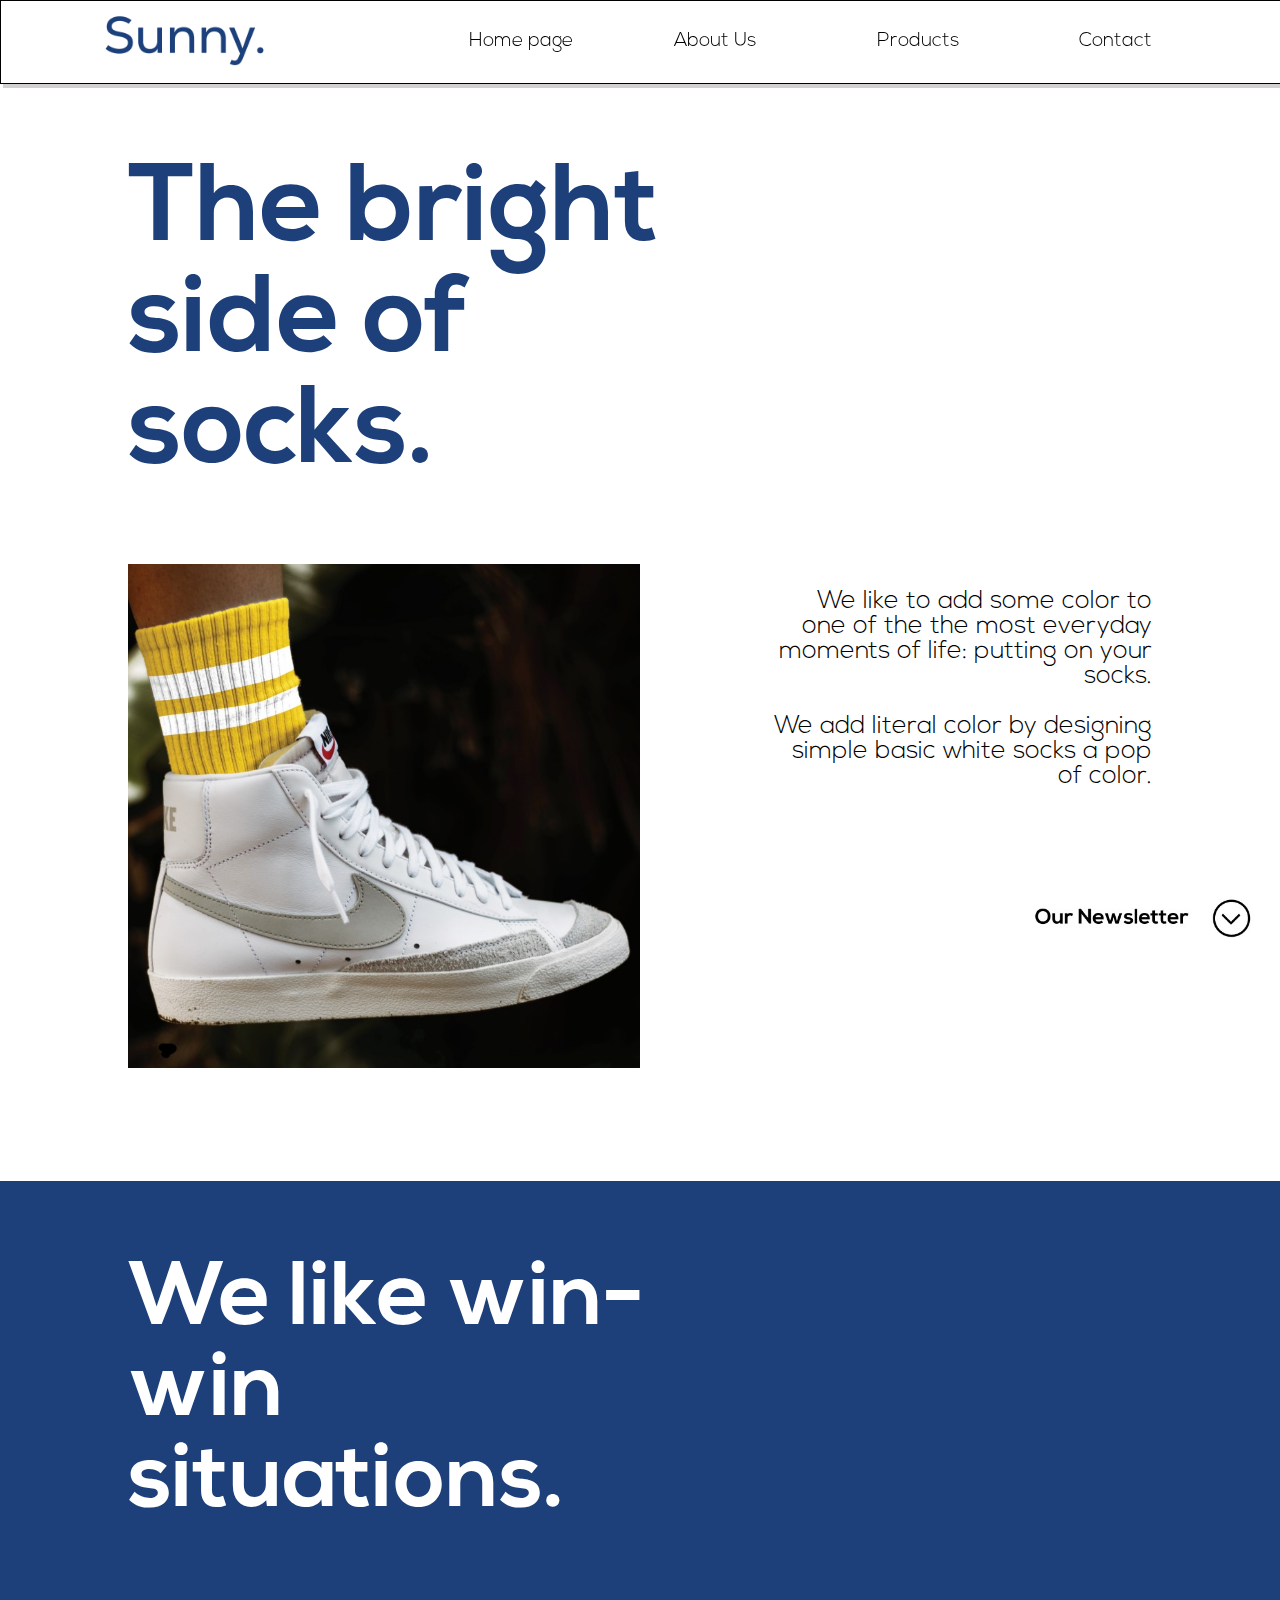
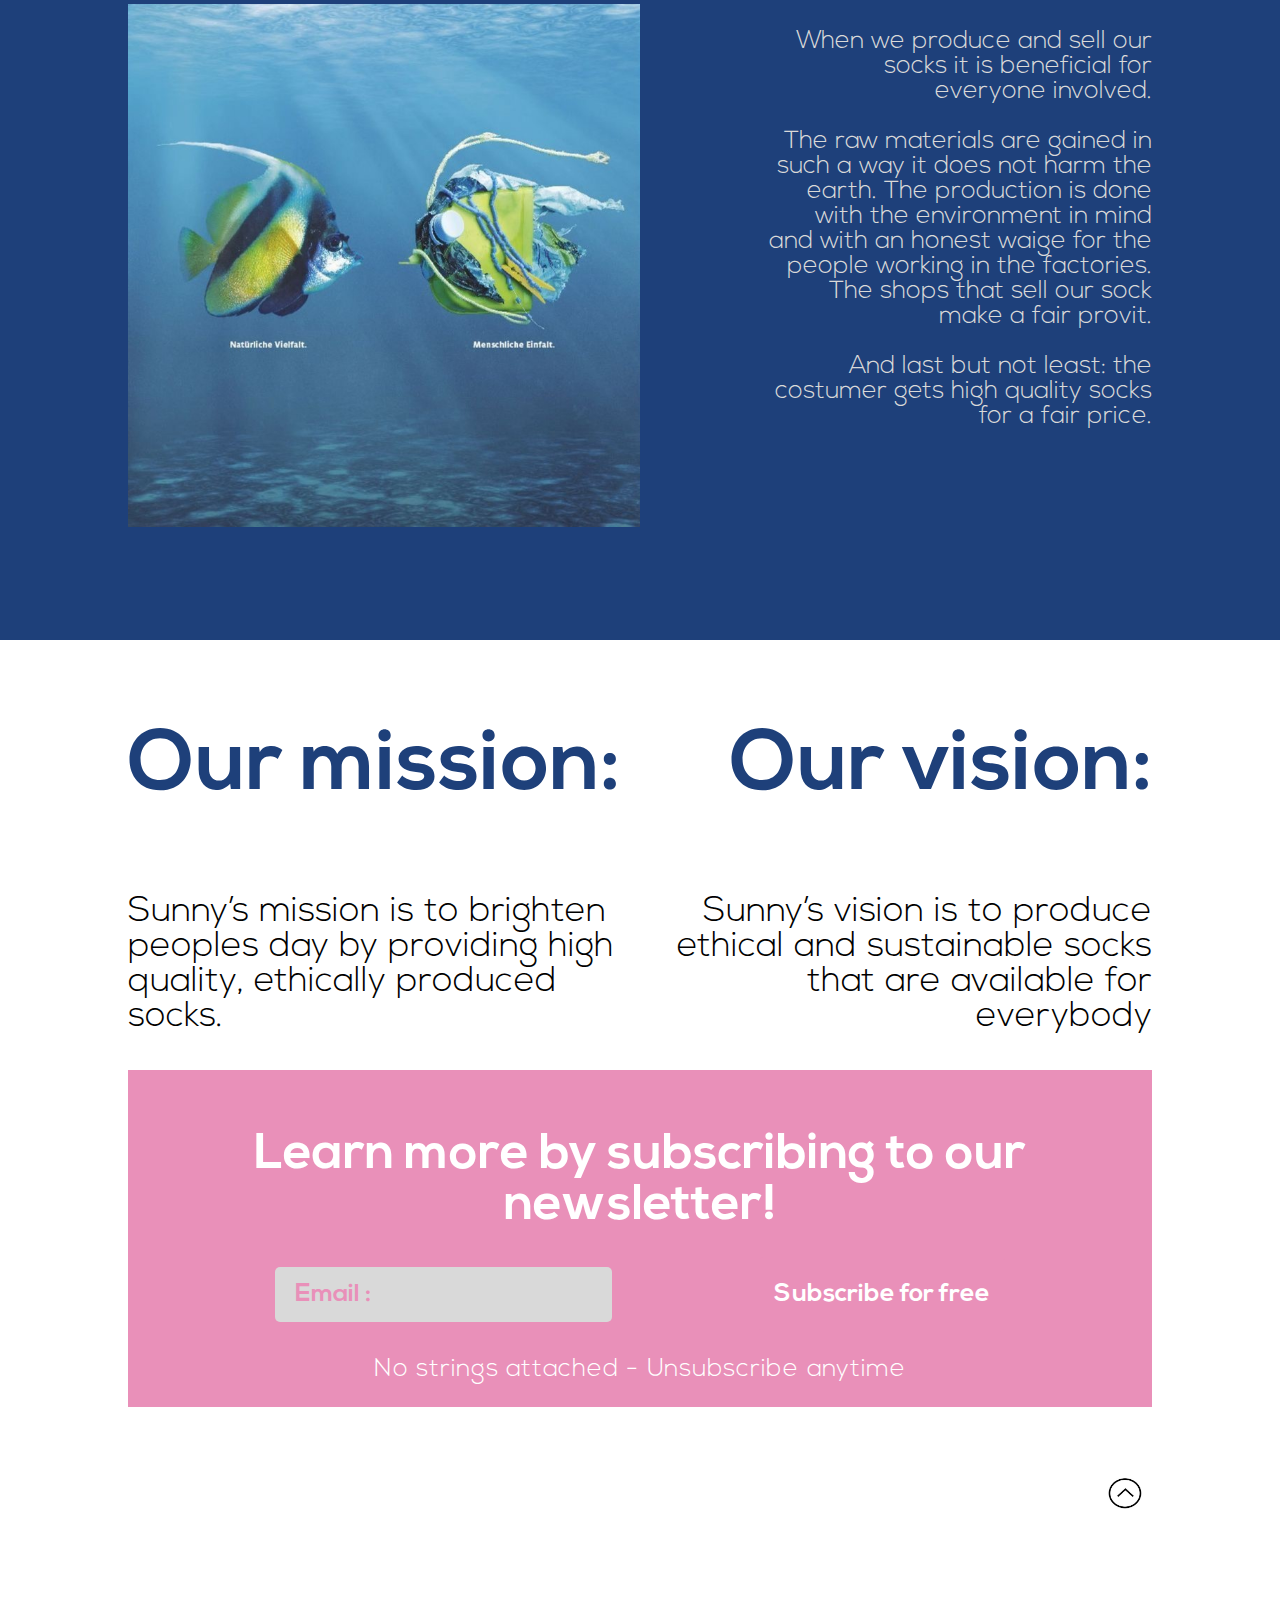
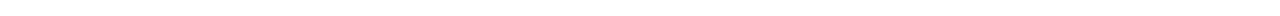
<file: index.html>
<!DOCTYPE html>
<html>
  <head>
    <meta charset="UTF8" />
    <title>Sunny Socks | Main Page</title>
    <link rel="stylesheet" href="css/index.css" />
  </head>

  <body>
    <header>
      <div class="container">
        <div class="grid">
          <img id="logo" src="img/sunny_logos_blue.png" alt="logo" />
          <a href="index.html" class="toplink1">Home page</a>
          <a href="#blueframe" class="toplink2">About Us</a>
          <a href="products1.php" class="toplink3">Products</a>
          <a href="contact.php" class="toplink4">Contact</a>

          <button class="mobilebutton"><div class="circle"></div></button>
        </div>
      </div>
    </header>

    <div id="container">
      <div id="dropdown" class="mobilemeniu">
        <ul class="links">
          <li><a id="up" href="index.html">> Home page</a></li>
          <li><a href="products1.php">> Products</a></li>
          <li><a id="down" href="contact.php">> Contact</a></li>
        </ul>
      </div>

      <h1 id="h1">The bright side of socks.</h1>

      <div class="sockandp">
        <div class="flex-item-left">
          <img src="img/img1.jpg" alt="image of a sock" />
        </div>
        <div class="flex-item-right">
          <p>
            We like to add some color to one of the the most everyday moments of
            life: putting on your socks. <br />
            <br />

            We add literal color by designing simple basic white socks a pop of
            color.
          </p>

          <div>
            <a id="scrolldown" href="#buttons">
              <img src="img/OurNewsletter.jpg" alt="Scroll down Button" />
            </a>
          </div>
        </div>
      </div>

      <div id="blueframe">
        <h2>
          We like win-win <br />
          situations.
        </h2>

        <div class="fishandp">
          <div class="flex-item-left2">
            <img src="img/img2.jpg" alt="image of a fish" />
          </div>
          <div class="flex-item-right2">
            <p>
              When we produce and sell our socks it is beneficial for everyone
              involved. <br />
              <br />

              The raw materials are gained in such a way it does not harm the
              earth. The production is done with the environment in mind and
              with an honest waige for the people working in the factories.
              <br />
              The shops that sell our sock make a fair provit. <br />
              <br />

              And last but not least: the costumer gets high quality socks for a
              fair price.
            </p>
          </div>
        </div>
      </div>

      <div class="mission">
        <h3>Our mission:</h3>

        <p>
          Sunny’s mission is to brighten peoples day by providing high quality,
          ethically produced socks.
        </p>
      </div>

      <div class="vision">
        <h3>Our vision:</h3>

        <p>
          Sunny’s vision is to produce ethical and sustainable socks that are
          available for everybody
        </p>
      </div>

   
    <div class="pinkbox">
		 <form action="functions/phpmailer/send.php" method="post">
        <h4>Learn more by subscribing to our newsletter!</h4>
        <ul id="buttons">
		  <li id="email"><input type="email" name="email" placeholder=" Email :" /></li>
          <li id="subscribebutton"> <button type="submit" name="send" ><p>Subscribe for free</p></button></li>
        </ul>

        <p id="pinktext">No strings attached - Unsubscribe anytime</p>
		</forms>
    </div>
    </div>

    <div class="scrollup">
      <a id="scrollup" href="#h1">
        <img src="img/ScrollUp.jpg" alt="Scroll up Button" />
      </a>
    </div>
  </body>

  <footer>
    <script src="functions/header.js"></script>
  </footer>
</html>
</file>
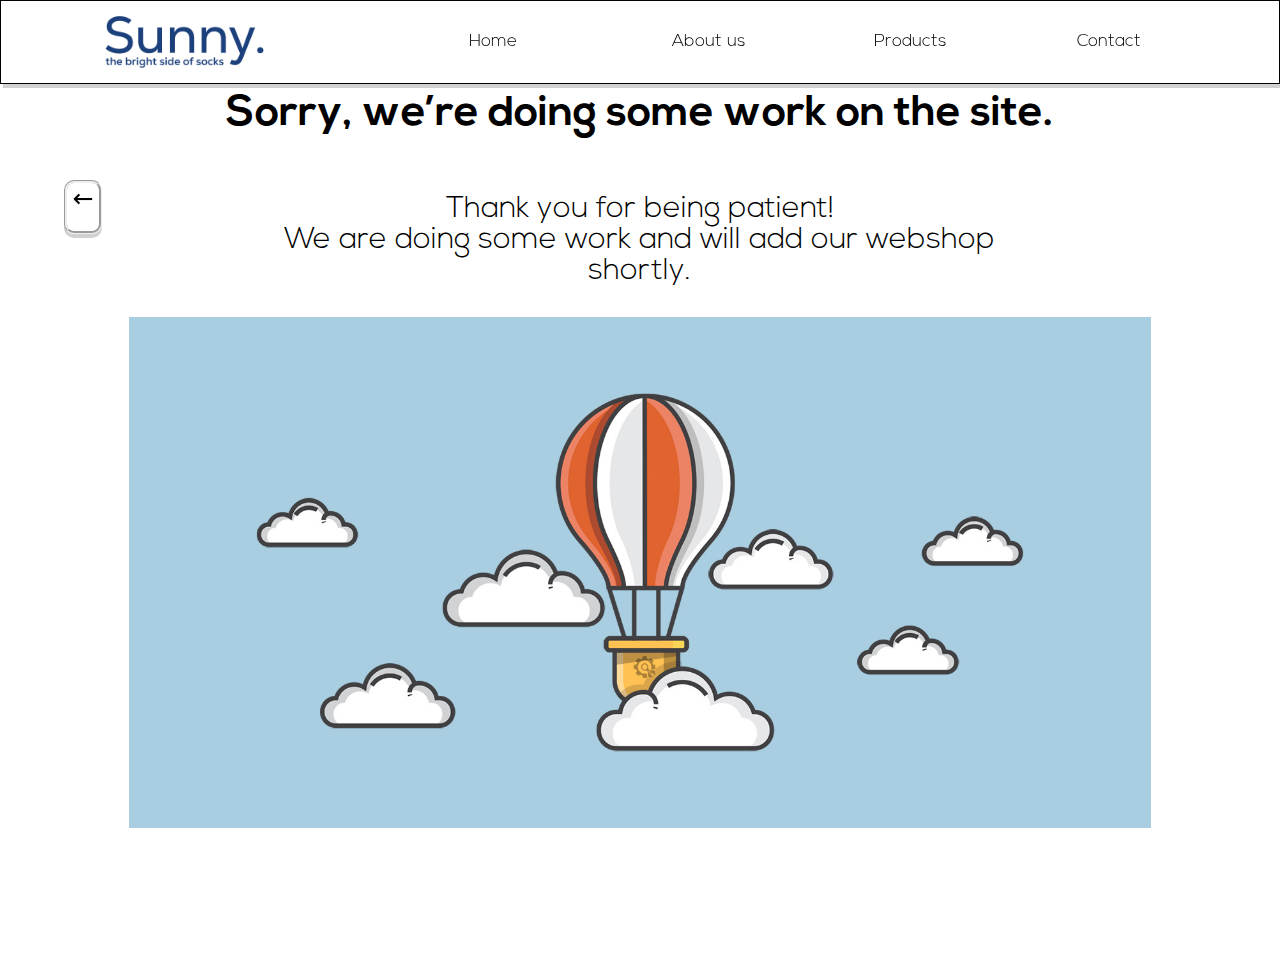
<file: webShop.html>
<!DOCTYPE html>
 <html> 
 <head>
 <meta charset="UTF-8"/>
 <meta name="viewport" content="width=device-width, initial-scale=1.0">
   <link rel="stylesheet" href="css/main.css"/>
  <link rel="stylesheet" href="css/webShop.css"/>
 </head> 
 <header>
 <div class="container">
    <div class="grid">
		
		   
		  <img id="logo"src="img/sunny_logos_slogan_blue.png"  alt="logo">
			<a href="index.html" class="toplink1">Home</a>
			<a href="here" class="toplink2">About us</a>
			<a href="products1.php" class="toplink3">Products</a>
			<a href="contact.php" class="toplink4">Contact</a>
			
			<button  class="mobilebutton"><div class="circle"></div></button>
		
    </div>
	
	
	

</div>
    
</header>
 <body class="content"> 
 <div class="backButton">
	<a href="products1.php"><img  id="backButton" src="img/Arrow-29.png"  alt="Arrow-29"></a>
	</div>


 <h1 id="here">Sorry, we’re doing some work on the site.</h1>
 <p id="txt">Thank you for being patient!<br> We are doing some work and will add our webshop shortly.</p>
 <div class="webShop"><img id="webShopimg"src="img/webShop.png"  alt="webShop"></div>
<h1 >

	<?php
	
	
	$randome_variable = rand(0,5);
	$facts = array("Best socks in the univers","Number 1 sock distributor","Socks like your grandma used","Best design in the world","Sunny socks X NHL Stenden","Every fifth purchese we plant a new sapling");
	echo $facts[$randome_variable];
	
	?>

</h1>


 
 
 
 <div id="dropdown" class="mobilemeniu">
<ul class="links">
  <li ><a id="up" href="index.html">>Home Page</a></li>
  <li><a  href="products1.php">>Products</a></li>
  <li ><a id="down" href="contact.php">>Contact</a></li>
</ul>
</div>

<script>

            let click = document.querySelector('.mobilebutton');

            let list = document.querySelector('.mobilemeniu');

            click.addEventListener("click",()=>{

                list.classList.toggle('newlist');

            });

        </script>

  
  






 </body> 
 
 
 </html>
</file>
<file: css/index.css>
@font-face {
    font-family: 'Nexa';
    src: url("../fonts/Nexa\ Light.otf") format("opentype");
}

@font-face {
    font-family: 'Nexa';
    font-weight: bold;
    src: url("../fonts/Nexa\ Bold.otf") format("opentype");
}

html {
  scroll-behavior: smooth;
}

body{
	margin: 0;
    padding: 0;
}

/* header */
header{
	display: flex;
	position: sticky;
	width:100%;
	
	Top:0;
	Left:0;
	margin:0;
	background-color: white;         /* this is the flexbox containg the grid for header*/
	border: 1px solid;
	box-shadow: 3px 4px #d3d0d0;
}

header * {
    box-sizing: border-box;
}

header #logo{
        height:4.44vw;
        width:auto;
        grid-column: 2/ 3;
}

header .grid{
	display: grid;
	grid-template-columns: repeat(12, 1fr);     /* this is the grid for header*/
	align-items: center;
    justify-content: center;
	width:100%;
	height:6.38vw;
}

header .toplink1{                      /* toplinks = links for header*/
	grid-column: 5/ span 1;
	
}
header .toplink2{
	grid-column: 7/ span 1;
		

}
header .toplink3{
	grid-column: 9/ span 1;
		

}
header .toplink4{
	grid-column: 11/ span 1;
	scroll-behavior: smooth;/* this is the scrollTo function*/
		

}

.mobilemeniu a {
    visibility:hidden;
    display: block;
    font-weight: bold;
    width:100%;
    align-self:center;
    margin-left:3vw;
  margin-bottom:5vw;
    margin-top:5vw;
    color:white;
}
header a{
	font-family: Nexa, Arial, Helvetica, sans-serif;
    font-weight: normal;
    color: black;
	font-size: 1.2rem;
	text-decoration: none;
    white-space: nowrap;
}

header a:hover{
    text-decoration: none;
	font-weight: bold;
}
.mobilemeniu ul {
    list-style-type: none;
    margin: 0px;
    height:200%;
    padding:0px;
    padding-inline-start: 0px; 
}
header .circle{
	width: 20px; 
	height: 20px; 
	border-radius: 100%;
	background-color: #1E407A;
}
header .mobilebutton{
	display: none;
	border: none;
	grid-column: 12/ span 1;
	align-items:center;
	margin:0px;
	padding:0px;
	width: 20px; 
	height: 20px; 
    background-color: white;
	
}
header, .mobilemeniu{
    z-index: 10;
}
header .container{
    margin-right:0;
}


header{ /* rares, you're in charge of this */
    grid-column: 1 / 12;
}

a{
    color:black;
    text-decoration: none;
    font-weight: bold;
}
a:hover{
    text-decoration: underline;
}

footer{
    grid-column:1 / 10;
}

.white{
    color:white;
}
.white *{                     /* simple class for white text (attach to container) */
    color:white;
}



        /* mobile specific exeptions */

@media screen and (max-width: 768px) {

    header .container{
        height:10Vw;
        width: 100%;
    }
    header .grid{ 
        height:100%;
        margin-bottom:auto;
        margin-top:auto;
    }
    .mobilemeniu{
	    grid-column: 11/ span 1;
	    position:fixed;
	    height:auto;
	    width:40%;
	    Right:0;
	    Top:10Vw;
	    align-items:center;
	
	    transform: scaleX(0);

        transform-origin: Right;

        transition: 0.3s;
    }
    .mobilemeniu .links{
        align-items:center;
        border-radius:3%;
        background-color: #22457D;
        padding-top: 5vw;
        padding-bottom: 5vw;
        
    }
    
    header .mobilebutton, header .links{
        display:block;
        transition: 0.3s;
        outline: none;
        
    }
    header .toplink1{
        display: none;  
    }
        
    header .toplink2{
        display: none;  
    }
        
    header .toplink3{
        display: none;
    }
    header .toplink4{
        display: none;
    }
    .mobilemeniu a:hover{
        text-decoration: none;
    }
    .mobilemeniu a{
        visibility:visible;
        font-family: Nexa, Arial, Helvetica, sans-serif;
        font-size: 1.68rem;
        text-decoration: none;
    }

}

.newlist {
	display:block;
    transform: scaleX(1);
}
/* header ends */


#container {
	display: grid;
	grid-template-columns: repeat(10, 1fr);
}

h1 {
	display: grid;
	grid-column: 2/7;
	
	font-family: Nexa;
	font-weight: bold;
	font-size: 6.875rem;
	
	color: #1E407A;
}

@media screen and (max-width: 700px) {
	h1 {
	font-size: 1.875rem;
	grid-column: 3/9;
	text-align: center;
	}
}

.sockandp {
	grid-column: 2/10;
	
	display: flex;
	flex-wrap: wrap;
	text-align: center;
	
    flex-direction: row;

    justify-content:space-around;
	
	margin-bottom: 6.813rem;
}

.flex-item-left {
/*	background-color: pink; */
	width: 50%;
}

.flex-item-left > img {
	width: 100%;
	height: auto;
}

.flex-item-right {
/*	background-color: yellow; */
	width: 50%;
}

.flex-item-right > p {
	font-family: Nexa;
	font-size: 1.563rem;
	text-align: right;
	
	padding-left: 25%;
}

@media screen and (max-width: 700px) {
.sockandp {   
	grid-column: 3/9;

    flex-direction: column;
	justify-content:center;
	
	margin-bottom: 3.313rem;
  }
.flex-item-left {
	width: 100%;
}
.flex-item-right {
	width: 100%;
	}
.flex-item-right > p {
	text-align: center;
	font-size: 0.938rem;
	padding: 15%;
  }
}

#scrolldown > img {
	height: 3.125rem;
	width: auto;
	
	margin-top: 5rem;
	margin-left: 23.75rem;
}

 #scrolldown > img:hover {
	box-shadow: 0px 4px 4px #888888; 
}

@media screen and (max-width: 700px) {
#scrolldown > img {
	height: 1.563rem;
	width: auto;
	
	margin-top: -3.125rem;
	margin-left: 0rem;
}
}

		/* BLUE FRAME */
#blueframe {
	display: grid;
	grid-column: 1/11;
	
	grid-template-columns: inherit;
	
	background-color: #1E407A;
}

h2 {
	display: grid;
	grid-column: 2/7;
	
	font-family: Nexa;
	font-weight: bold;
	font-size: 5.625rem;

	color: white;
}

@media screen and (max-width: 700px) {
	h2 {
	font-size: 1.875rem;
	grid-column: 3/9;
	text-align: center;
	}
}

.fishandp {
	grid-column: 2/10;
	
	display: flex;
	flex-wrap: wrap;
	text-align: center;
	
    flex-direction: row;

    justify-content:space-around;
	
	margin-bottom: 6.813rem;
}

.flex-item-left2 {
/*	background-color: pink; */
	width: 50%;
}

.flex-item-left2 > img {
	width: 100%;
	height: auto;
}


.flex-item-right2 {
/*	background-color: black; */
	width: 50%;
}

.flex-item-right2 > p {
	font-family: Nexa;
	font-size: 1.563rem;
	text-align: right;
	
	color: #D9D9D9;
	
	padding-left: 25%;
}

@media screen and (max-width: 700px) {
.fishandp {
	grid-column: 3/9;

    flex-direction: column;
	justify-content:center;
	
	margin-bottom: 4.313rem;
  }
.flex-item-left2 {
	width: 100%;
}
.flex-item-right2 {
	  width: 100%;
	}
.flex-item-right2 > p {
	text-align: center;
	font-size: 0.938rem;
	padding: 15%;
  }
}
		/* BLUE FRAME END */
		
		
		/* MISSION & VISION */

h3 {
	font-family: Nexa;
	font-weight: bold;
	font-size: 5.313rem;

	color: #1E407A;
}

.mission {
	grid-column: 2/6;
	text-align: left;
}

.mission > p {
	font-family: Nexa;
	font-size: 2.188rem;
}

.vision {
	grid-column: 6/10;
	text-align: right;
}

.vision > p {
	font-family: Nexa;
	font-size: 2.188rem;
}

@media screen and (max-width: 700px) {
h3 {
	font-size: 1.875rem;
}
.mission {
	grid-column: 2/5;
}
.mission > p {
	font-size: 0.938rem;
}
.vision {
	grid-column: 7/10;
}
.vision > p {
	font-size: 0.938rem;
}
}


		/*  PINK BOX */
.pinkbox {
	display: grid;
	grid-column: 2/10;
	
	background: #E990B9;
}

h4 {
	font-family: Nexa;
	font-weight: bold;
	font-size: 3.125rem;

	text-align: center;
	color: #FFFFFF;
	
	margin-top: 3.75rem;
	margin-bottom: 0.938rem;
}

#buttons {
	display: flex;
	flex-wrap: wrap;
	justify-content: space-evenly;
	align-items: center;
	list-style-type: none;
	
	padding-left: 0rem;
	
	font-family: Nexa;
	font-weight: bold;
	font-size: 1.563rem;
}

#subscribebutton button{
		padding: 0rem 0.938rem 0rem 0.938rem;
		background: #E990B9;
		border-radius: 5px;
		border:none;
		color: #FFFFFF;
		font-family: Nexa;
		font-weight: bold;
		font-size: 1.563rem;
		cursor: pointer;
}

#subscribebutton button:hover {
	background: #AA6384;
}


#email input{
	padding: 0.938rem 1.5rem 0.938rem 0.938rem;
	background: #D9D9D9;
	border-radius: 5px;
	color: #E990B9;
	font-family: Nexa;
	font-weight: bold;
	font-size: 1.563rem;
	border:none;
}

::placeholder{
color:#E990B9;
}

#email input:focus{
outline: none;
}


#email input:hover {
	background: white;

	color: black;
}

#pinktext {
	text-align: center;
	
	font-family: Nexa;
	font-size: 1.563rem;
	letter-spacing: 0.03em;

	color: #FFFFFF;
}

@media screen and (max-width: 700px) {
.pinkbox {
	margin-top: 1.875rem;
}
h4 {
	font-size: 1.875rem;
	
	margin-top: 1.125rem;
	margin-bottom: 2.375rem;

}
#buttons {
	font-size: 0.938rem;
}
#email input{
	padding: 0.625rem 0.8rem 0.625rem 0.625rem;
	gap: 0.313rem;
	font-size: 1rem;
}
#subscribebutton button{
	padding: 0.2rem;
	font-size: 0.8rem;
}
#pinktext {
	font-size: 0.938rem;
	padding-left: 10%;
	padding-right: 10%;
}
}

.scrollup {
	display: grid;
	grid-template-columns: repeat(10, 1fr);
}

.scrollup > a {
	display: grid;
	grid-column: 9/10;
}

#scrollup > img {
	height: 3.75rem;
	width: auto;
	
	margin-left: 5.938rem;
	margin-bottom: 5.813rem;
	margin-top: 3.5rem; 
}

@media screen and (max-width: 700px) {
#scrollup > img {
	height: 1.563rem;
	width: auto;
	
	margin-left: 1.25rem;
	margin-top: 1.875rem; 
}
}
</file>
<file: css/main.css>
@font-face {
    font-family: 'Nexa';
    src: url("../fonts/Nexa\ Light.otf") format("opentype");
}

@font-face {
    font-family: 'Nexa';
    font-weight: bold;
    src: url("../fonts/Nexa\ Bold.otf") format("opentype");
}

/* if you're ever thinking about changing the html font size to anything other than 16px, please don't. */

/* 11.8421053 is the number you need to divide the original pixel size of a font to find out its rem value (instead of 1/16*px) (still not exact) */

/* if you want to use vw (view width in %) for an element (which is more practical), you should get the px size and run it through a VW calculator using a view width of 1440 (and or just use the formula: px/(1440*100) */

html, body  /* hard reset for the margins and paddings, this can be a pain to work with but it's a nessesity */
{
    margin: 0;
    padding: 0;
}

html{
    font-family: Nexa, Arial, Helvetica, sans-serif;
    font-size: 1.111111111vw;
}

header{
	display: flex;
	position: fixed;
	width:100%;
	Top:0;
	Left:0;
	margin:0;
	background-color: white;         /* this is the flexbox containg the grid for header*/
	border: 1px solid;
	box-shadow: 3px 4px #d3d0d0;
}

header * {
    box-sizing: border-box;
}

header #logolink{
    grid-column: 2/ 3;
}

header #logo{
	height:4.44vw;
	width:auto;	
}

header .grid{
	display: grid;
	grid-template-columns: repeat(12, 1fr);     /* this is the grid for header*/
	align-items: center;
    justify-content: center;
	width:100%;
	
	height:6.38vw;
}

header .toplink1{                      /* toplinks = links for header*/
	grid-column: 5/ span 1;
	
}
header .toplink2{
	grid-column: 7/ span 1;
		

}
header .toplink3{
	grid-column: 9/ span 1;
		

}
header .toplink4{
	grid-column: 11/ span 1;
	scroll-behavior: smooth;/* this is the scrollTo function*/
		

}

.mobilemeniu a {
    visibility:hidden;
    display: block;
    font-weight: bold;
    width:100%;
    align-self:center;
    margin-left:3vw;
  margin-bottom:5vw;
    margin-top:5vw;
    color:white;
}
header a{
	font-family: Nexa, Arial, Helvetica, sans-serif;
    font-weight: normal;
    color: black;
	font-size: 1.2rem;
	text-decoration: none;
    white-space: nowrap;
}

header a:hover{
    text-decoration: none;
	font-weight: bold;
}
.mobilemeniu ul {
    list-style-type: none;
    margin: 0px;
    height:200%;
    padding:0px;
    padding-inline-start: 0px; 
}
header .circle{
	width: 20px; 
	height: 20px; 
	border-radius: 100%;
	background-color: #1E407A;
}
header .mobilebutton{
	display: none;
	border: none;
	grid-column: 12/ span 1;
	align-items:center;
	margin:0px;
	padding:0px;
	width: 20px; 
	height: 20px; 
    background-color: white;
	
}
header, .mobilemeniu{
    z-index: 10;
}
header .container{
    margin-right:0;
}



body{
    display:grid;
    grid-template-columns: repeat(10, 1fr);
    grid-column-gap: 1.042vw; /* 20px calculated from a 1920px screen */
	
}

header{ /* rares, you're in charge of this */
    grid-column: 1 / 12;
}

h1, h2, h3{
    font-family: Nexa, Arial, Helvetica, sans-serif;
    font-weight: bold;
    color: #1E407A;
}

h1{
    font-size: 6.875rem;    /* font size of 110 px */
}

h2{
    font-size: 5.625rem;    /* font size of 90 px*/
}

h3{
    font-size: 3.125rem;    /* font size of 50 px*/
}

p{
    font-size: 1.5625rem;   /* font size of 25 px */
}

a{
    color:black;
    text-decoration: none;
    font-weight: bold;
}
a:hover{
    text-decoration: underline;
}

footer{
    grid-column:1 / 10;
}

.white{
    color:white;
}
.white *{                     /* simple class for white text (attach to container) */
    color:white;
}



        /* mobile specific exeptions */

@media screen and (max-width: 768px) {
    html{
        font-size: 16px;
    }

    body{
        grid-column-gap: 5vw; /* seems about right */
    }

    h1{
        font-size: 1.875rem;    /* font size of 30 px */
    }
    
    h2{
        font-size: 1.875rem;    /* font size of 30 px */
    }
    
    h3{
        font-size: 1.875rem;    /* font size of 30 px */
    }
    
    p{
        font-size: 0.9375rem;    /* font size of 15 px*/
    }

    header .container{
        height:10Vw;
        width: 100%;
    }
    header .grid{ 
        height:100%;
        margin-bottom:auto;
        margin-top:auto;
    }
    .mobilemeniu{
	    grid-column: 11/ span 1;
	    position:fixed;
	    height:auto;
	    width:40%;
	    Right:0;
	    Top:10Vw;
	    align-items:center;
	
	    transform: scaleX(0);

        transform-origin: Right;

        transition: 0.3s;
    }
    .mobilemeniu .links{
        align-items:center;
        border-radius:3%;
        background-color: #22457D;
        padding-top: 5vw;
        padding-bottom: 5vw;
        
    }
    
    header .mobilebutton, header .links{
        display:block;
        transition: 0.3s;
        outline: none;
        
    }
    header .toplink1{
        display: none;  
    }
        
    header .toplink2{
        display: none;  
    }
        
    header .toplink3{
        display: none;
    }
    header .toplink4{
        display: none;
    }
    .mobilemeniu a:hover{
        text-decoration: none;
    }
    .mobilemeniu a{
        visibility:visible;
        font-family: Nexa, Arial, Helvetica, sans-serif;
        font-size: 1.68rem;
        text-decoration: none;
    }

}

.newlist {
	display:block;
    transform: scaleX(1);

}
</file>
<file: css/webShop.css>
@font-face {
    font-family: 'Nexa';
    src: url("../fonts/Nexa\ Light.otf") format("opentype");
}

@font-face {
    font-family: 'Nexa';
    font-weight: bold;
    src: url("../fonts/Nexa\ Bold.otf") format("opentype");
}


* {
  box-sizing: border-box;
} 

.content{
	display: grid;
	grid-template-columns: repeat(10, 1fr);
	margin-top:5%;
	margin-bottom:5%;
	
}
p{
    font-size: 2.11rem;   
}

a{
	font-family: Nexa, Arial, Helvetica, sans-serif;
    font-weight: normal;
    color: black;
	font-size: 2rem;
	text-decoration: none;
}

a:hover{
    text-decoration: none;
	font-weight: bold;
}


h1 {
	grid-column: 2/ 10;
	 color:black;
	  font-size: 3rem; 
	  text-align:center;
 }
li {
	
}

ul {
  list-style-type: none;
  margin: 0px;
  height:200%;
  padding:0px;
  padding-inline-start: 0px;
  
  
}

#down{
	
}
#up{
	
}

li a {
  display: block;
  font-weight: bold;
  width:100%;
  align-self:center;
  margin-left:3vw;
margin-bottom:5vw;
  margin-top:5vw;
  color:white;
  
  
}


.webShop{
	grid-column: 2/  10;
}

header/*.container*/{
	display: flex;
	position: fixed;
	
	Top:0;
	Left:0;
	margin:0;
	background-color: white;         /* this is the flexbox containg the grid for header*/
	border: 1px solid;
	box-shadow: 3px 4px #d3d0d0;
}


.grid{
	display: grid;
	grid-template-columns: repeat(12, 1fr);     /* this is the grid for header*/
	align-items: center;
    justify-content: center;
	width:100%;
	height:100%;

}


.toplink1{                      /* toplinks = links for header*/
	grid-column: 5/ span 1;
	
}
.toplink2{
	grid-column: 7/ span 1;
		

}
.toplink3{
	grid-column: 9/ span 1;
		

}
.toplink4{
	grid-column: 11/ span 1;
	scroll-behavior: smooth;/* this is the scrollTo function*/
		

}
/*.box{
	display: flex;
	width:200%;
	height:auto;
	flex-direction: column;
	align-items: center;
	text-align: center;
	justify-content: center;
	grid-column:2/ span 4;
	
	
	
	height:2%;
}*/
.backButton{
	position: fixed;
	Top:20%;
	Left:5%;
	justify-content: center;
	align-items: center;
	width:3%;
	height:6%;	
	border-style: groove;
	border-radius: 10px;
	box-shadow: 0px 4px #d3d0d0;
	
}
.circle{
	width: 20px; 
	height: 20px; 
	border-radius: 100%;
	background-color: #1E407A;
}
.mobilebutton{
	display: none;
	border: none;
	grid-column: 12/ span 1;
	align-items:center;
	margin:0px;
	padding:0px;
	width: 20px; 
	height: 20px; 
	
}
/*


#backButton, a{
	width:100%;
	height:100%;
}
	
}
*/

#backButton{
	width:100%;
	height:auto;
	object-fit: cover;
	object-position: 15% 100%;
}

#webShopimg{
	height:auto;
	width:100%;
	
}
#txt{
	grid-column: 3/ 9;
	text-align:center;
}

#logo{
	height:auto;
	width:100%;
	grid-column: 2/ 3;
}


#dot{
	width:100%;
	height:auto;
	object-fit: cover;
} 


@media only screen and (max-width: 768px) {
  /* For mobile phones: <img id="dot" src="img/mobileButton.png"  alt="mobileButton"> */
  
  .content{
	display: grid;
	grid-template-columns: repeat(10, 1fr);
	grid-column-gap: 5vw; 
	margin-top:15vw; 
	height:auto;
    width: 100%;
}
.webShop{
	grid-column: 2/  10;
}

a{
	font-family: Nexa, Arial, Helvetica, sans-serif;
    font-weight: normal;
    color: black;
	font-size: 1.68rem;
	text-decoration: none;
}

    h1{
     font-size: 1.5rem;    
    }
	
	p{
    font-size: 1rem;    
		
		
	width:100%;
	height:5%;
	
	
    }
  #txt{
	grid-column: 3/ 9;
	text-align:center;
}
  
  
  
  .backButton{
	 
	position: fixed;
	Top:15%;
	Left:5%;
	justify-content: center;
	align-items: center;
	width:4vw;
	height:4vw;	
	border-style: groove;
	border-radius: 30%;
	box-shadow: 0px 4px #d3d0d0;
	
}
#backButton{
	width:100%;
	height:auto;
	object-fit: cover;
	object-position: 100% 100%;
	margin-bottom:2vh;
}
  
  
.mobilebutton{
	display: block;
	width: 20px; 
	height: 20px; 
	border-radius: 100%;
	background-color: 1E407A;
  }
.container{
	
	 height:10Vw;
  width: 100%;
}
.grid{ 
  height:auto;
  width: 100%;
  align-items:center;
  height:100%;
  margin-bottom:auto;
  margin-top:auto;
  }
.toplink1{
 display: none;  
 }
 
.toplink2{
 display: none;  
 }
 
  .toplink3{
	 display: none;
  }
  .toplink4{
	 display: none;
  }
}

.links{
	align-items:center;
	border-radius:3%;
	background-color: #22457D;
	padding-top: 5vw;
	padding-bottom: 5vw;
	
}

.mobilebutton,.links{
	transition: 0.3s;
	outline: none;
	
}
.mobilemeniu{
	grid-column: 11/ span 1;
	position:fixed;
	height:auto;
	width:40%;
	Right:0;
	Top:10Vw;
	align-items:center;
	
	transform: scaleX(0);

    transform-origin: Right;

    transition: 0.3s;
}

.newlist {
	display:block;
    transform: scaleX(1);

}
</file>
